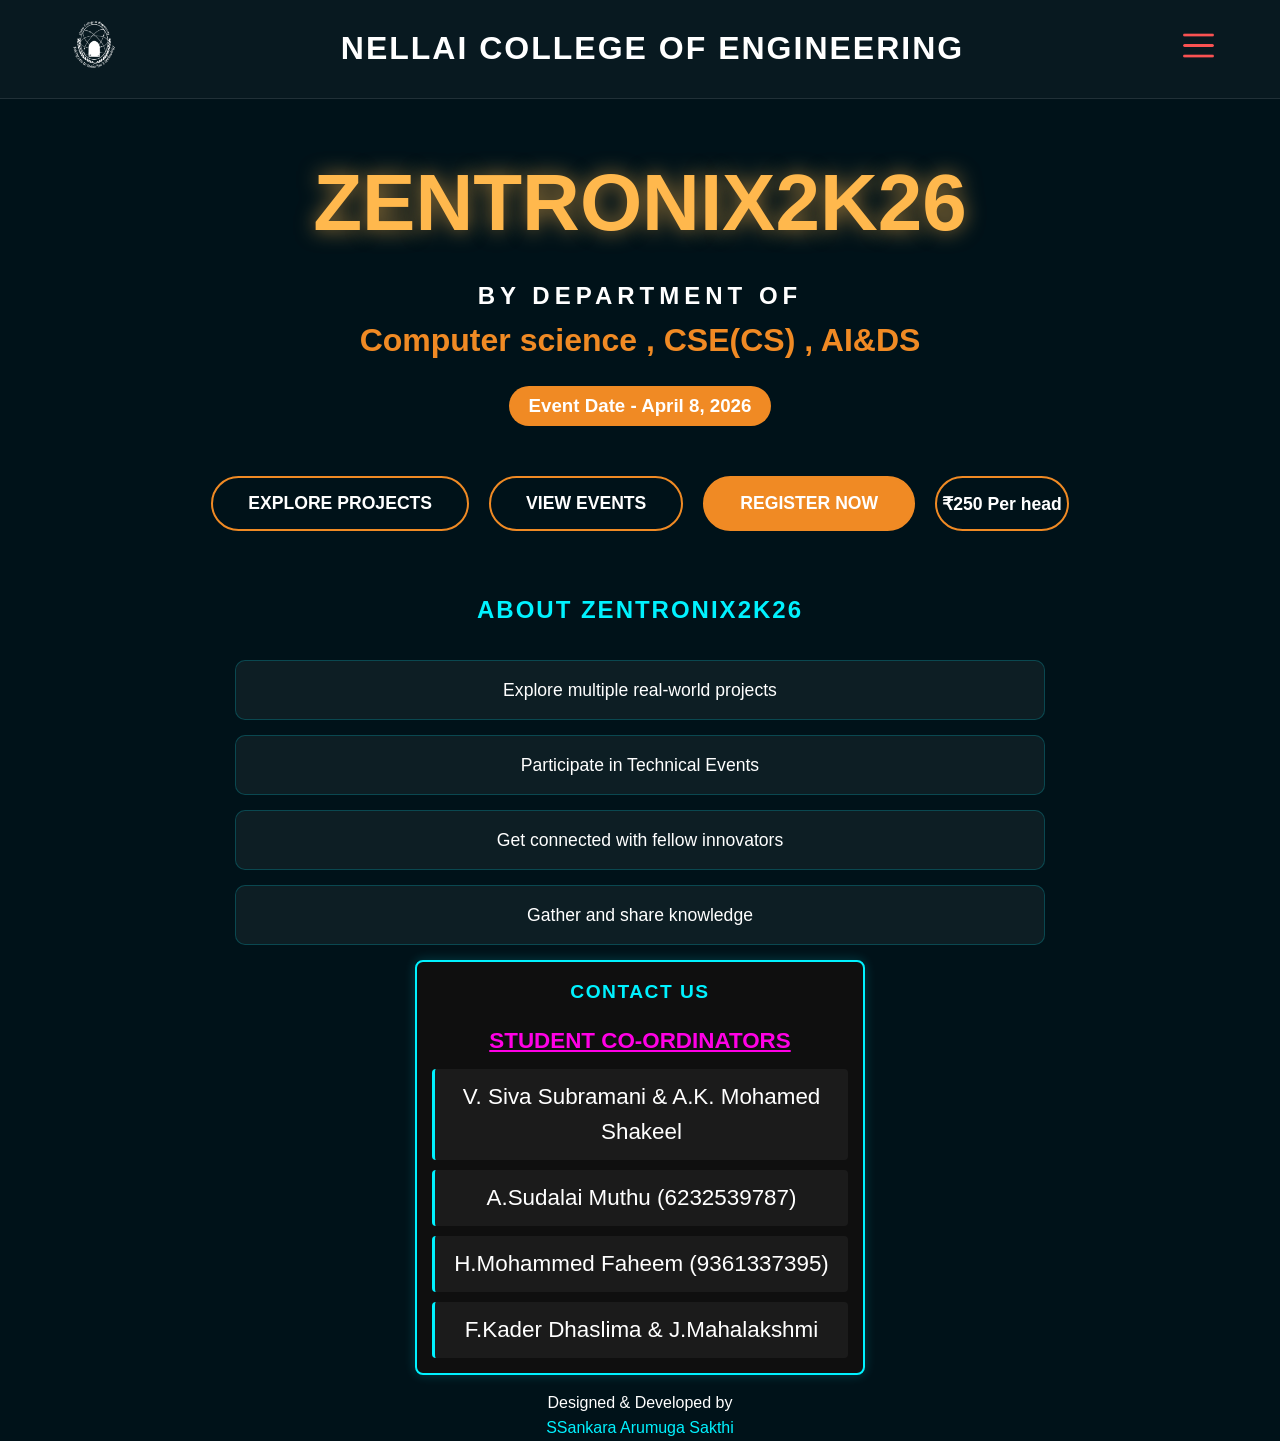
<file: index.html>
<!DOCTYPE html>
<html lang="en">
<head>
    <meta charset="UTF-8">
    <meta name="viewport" content="width=device-width, initial-scale=1.0">
    <title>ZENTRONIX2K26 - Nellai College of Engineering</title>
    <link rel="stylesheet" href="main.css">
    <link rel="stylesheet" href="https://cdnjs.cloudflare.com/ajax/libs/font-awesome/6.5.1/css/all.min.css">
</head>
<body>
    <header class="main-header">
        <div class="header-container">
            <div class="logoimg">
                <img src="img.png" alt="College Logo">
            </div>
            
            <h2 class="clgname">Nellai College of Engineering</h2>

            <nav class="navbar">
                <div class="menu-trigger" id="menuBtn">
                    <img src="icon.png" alt="Menu Icon">
                </div>
                <ul class="dropdown-menu" id="dropdownMenu">
                    <li><a href="#">Home</a></li>
                    <li><a href="events.html">Events</a></li>
                    <li><a href="projects.html">Projects</a></li>
                    <li><a href="https://forms.gle/JMaxgwK1YkYACjsS6">Register Now</a></li>
                </ul>
            </nav>
        </div>
    </header>

    <main>
        <section class="section2 hero">
            <h1 class="exponame">ZENTRONIX2K26</h1>
            <h2 class="dep">BY DEPARTMENT OF</h2>
            <h2 class="alldep">Computer science , CSE(CS) , AI&DS</h2>
            <h3 class="evedate">Event Date - April 8, 2026</h3>
        </section>

        <section class="section3">
            <button class="btn1" onclick="projectspage()">EXPLORE PROJECTS</button>
            <button class="btn2" onclick="eventspage()">VIEW EVENTS</button>
            <a href="https://forms.gle/JMaxgwK1YkYACjsS6"><button class="btn3">REGISTER NOW</button></a>
            <p class="price-tag">₹250 Per head</p>
            
        </section>

        <section class="info-section">
            <h2 class="abexpo">About ZENTRONIX2K26</h2>
            <div class="perks">
                <p>Explore multiple real-world projects</p>
                <p>Participate in Technical Events</p>
                <p>Get connected with fellow innovators</p>
                <p>Gather and share knowledge</p>
            </div>
        </section>

    <section class="contact-section">
    <h2 class="conus">Contact Us</h2>
    <div class="coordinator-list">
        <p class="title">STUDENT CO-ORDINATORS</p>

        <div class="coordinator-grid">
            <p>V. Siva Subramani & A.K. Mohamed Shakeel</p>
            <p>A.Sudalai Muthu (6232539787)</p>
            <p>H.Mohammed Faheem (9361337395)</p>
            <p>F.Kader Dhaslima & J.Mahalakshmi</p>
        </div>
    </div>
</section>

        <div id="preloader">
  <div class="loader-wrapper">
    <img src="img.png" alt="College Logo" class="pulse-logo">
    <div class="loader-bar"></div>
  </div>
  <div class="loader-text">ZENTRONIX 2K26</div>
</div>

<div class="trigger-container">
    <p>Designed & Developed by</p>
  <p id="profileTrigger" style="cursor:pointer; color:#00f2ff;">SSankara Arumuga Sakthi</p>
</div>

<div id="profileOverlay" class="overlay">
  <div class="profile-card">
    <div class="image-container">
      <img src="img.jpeg" alt="S SANKARA ARUMUGA SAKTHI">
    </div>
    <h2>S SANKARA<br>ARUMUGA SAKTHI</h2>
    <p class="subtitle">CSE • III Year Student</p>
    
    <div class="social-icons">
      <a href="mailto:ssankaraarumugasakthi@gmail.com" title="Email"><i class="fas fa-envelope"></i></a>
      <a href="https://github.com/SSankaaraArumugaSakthi" target="_blank"><i class="fab fa-github"></i></a>
      <a href="https://www.linkedin.com/in/sankara-arumuga-sakthi-166b33309?utm_source=share_via&utm_content=profile&utm_medium=member_android.com" target="_blank" title="LinkedIn"><i class="fab fa-linkedin"></i></a>
      <a href="https://www.instagram.com/ssankaraarumugasakthi" target="_blank" title="Instagram"><i class="fab fa-instagram"></i></a>
    </div>
  </div>
</div>

    </main>

    
    <script src="main.js"></script>
</body>
</html>
</file>
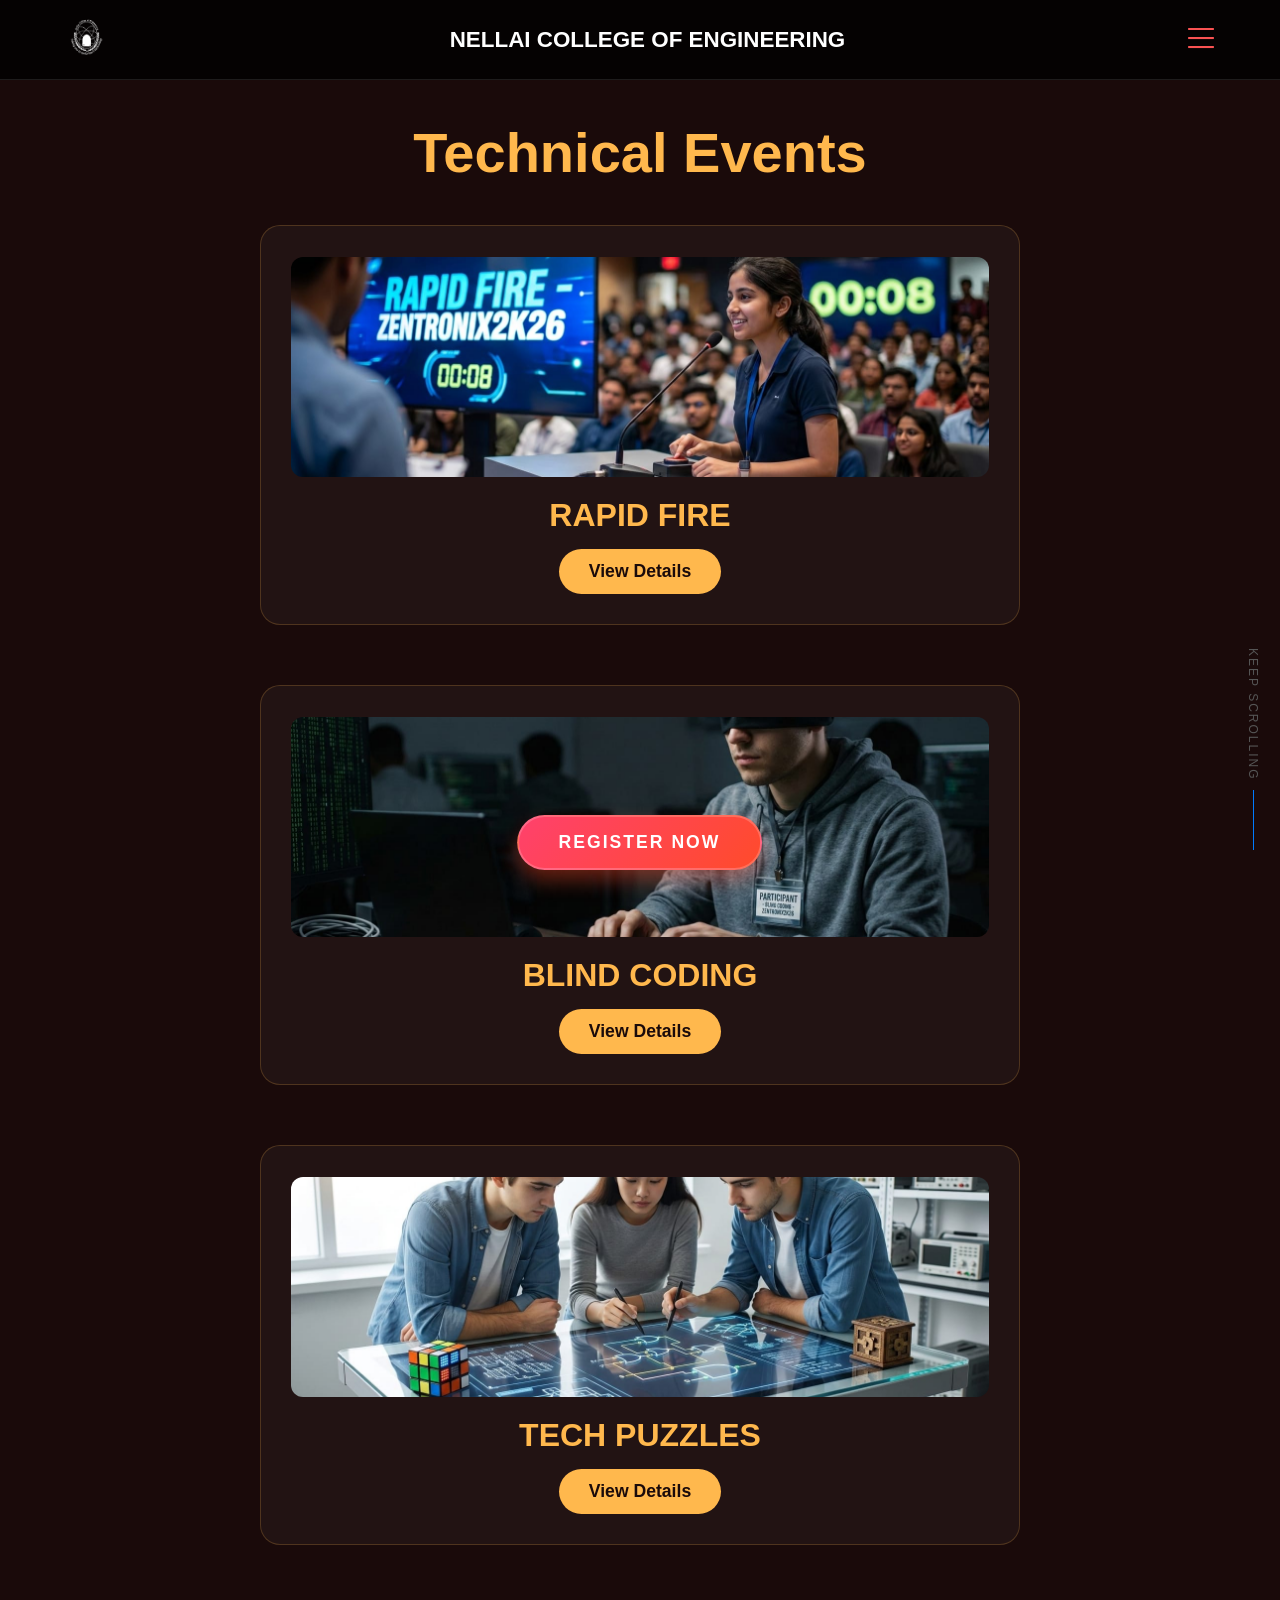
<file: events.html>
<!DOCTYPE html>
<html lang="en">
<head>
  <meta charset="UTF-8">
  <meta name="viewport" content="width=device-width, initial-scale=1.0">
  <title>Events - ZENTRONIX2K26</title>
  <link rel="stylesheet" href="events.css">
</head>
<body>

  <header class="main-header">
    <div class="header-container">
        <div class="logoimg">
            <img src="img.png" alt="College Logo">
        </div>
        <h2 class="clgname">Nellai College of Engineering</h2>
        <nav class="navbar">
            <div class="menu-trigger" id="logoBtn">
                <img src="icon.png" alt="Menu" class="logo">
            </div>
            <ul class="dropdown-menu" id="dropdownMenu">
                <li><a href="index.html">Home</a></li>
                <li><a href="events.html">Events</a></li>
                <li><a href="projects.html">Projects</a></li>
                <li><a href="https://forms.gle/JMaxgwK1YkYACjsS6">Register Now</a></li>
            </ul>
        </nav>
    </div>
  </header>

  <main>
    <h1 class="page-title">Technical Events</h1>
    <div class="container">

      <div class="card">
        <div class="card-inner">
          <div class="card-front">
            <img src="rapid.jpeg"alt="Event Image">
            <h2>RAPID FIRE</h2>
            <button class="flip-btn">View Details</button>
          </div>
          <div class="card-back">
            <h2>Event Details</h2>
            <p><strong>About Event:</strong>Answer as many technical questions as possible before the short timer expires.</p>
            <p><strong>Focus:</strong>Speed, Accuracy, and Cognitive Load.</p>
            <p><strong>Venue:</strong> CSE Seminar Hall.</p>
            <button class="back-btn">Flip Back</button>
          </div>
        </div>
      </div>

      <div class="card">
        <div class="card-inner">
          <div class="card-front">
            <img src="blind.jpeg" alt="Event Image">
            <h2>BLIND CODING</h2>
            <button class="flip-btn">View Details</button>
          </div>
          <div class="card-back">
            <h2>Event Details</h2>
            <p><strong>About Event:</strong>Code complex programs from memory without looking at your computer monitor's screen.</p>
            <p><strong>Focus:</strong>Lateral Thinking and Pattern Recognition.</p>
            <p><strong>Venue:</strong>CSE Seminar Hall</p>
            <button class="back-btn">Flip Back</button>
          </div>
        </div>
      </div>

      <div class="card">
        <div class="card-inner">
          <div class="card-front">
            <img src="pzz.jpeg" alt="Event Image">
            <h2>TECH PUZZLES</h2>
            <button class="flip-btn">View Details</button>
          </div>
          <div class="card-back">
                        <h2>Event Details</h2>

            <p><strong>About Event:</strong>Solve complex logical riddles and technical challenges using critical thinking and teamwork.</p>
            <p><strong>Focus:</strong>Muscle Memory and Mental Mapping.</p>
            <p><strong>Venue:</strong>CSE Seminar Hall</p>
            <button class="back-btn">Flip Back</button>
          </div>
        </div>
      </div>

      <div class="register-footer-container">
    <a href="https://forms.gle/JMaxgwK1YkYACjsS6" class="btn-center-fixed">Register Now</a>
</div>

              <div id="preloader">
  <div class="loader-wrapper">
    <img src="img.png" alt="College Logo" class="pulse-logo">
    <div class="loader-bar"></div>
  </div>
  <div class="loader-text">ZENTRONIX 2K26</div>
</div>

    <div class="scroll-indicator">
    <span>KEEP SCROLLING</span>
    <div class="scroll-line"></div>
</div>

  <script src="events.js"></script>
</body>
</html>
</file>
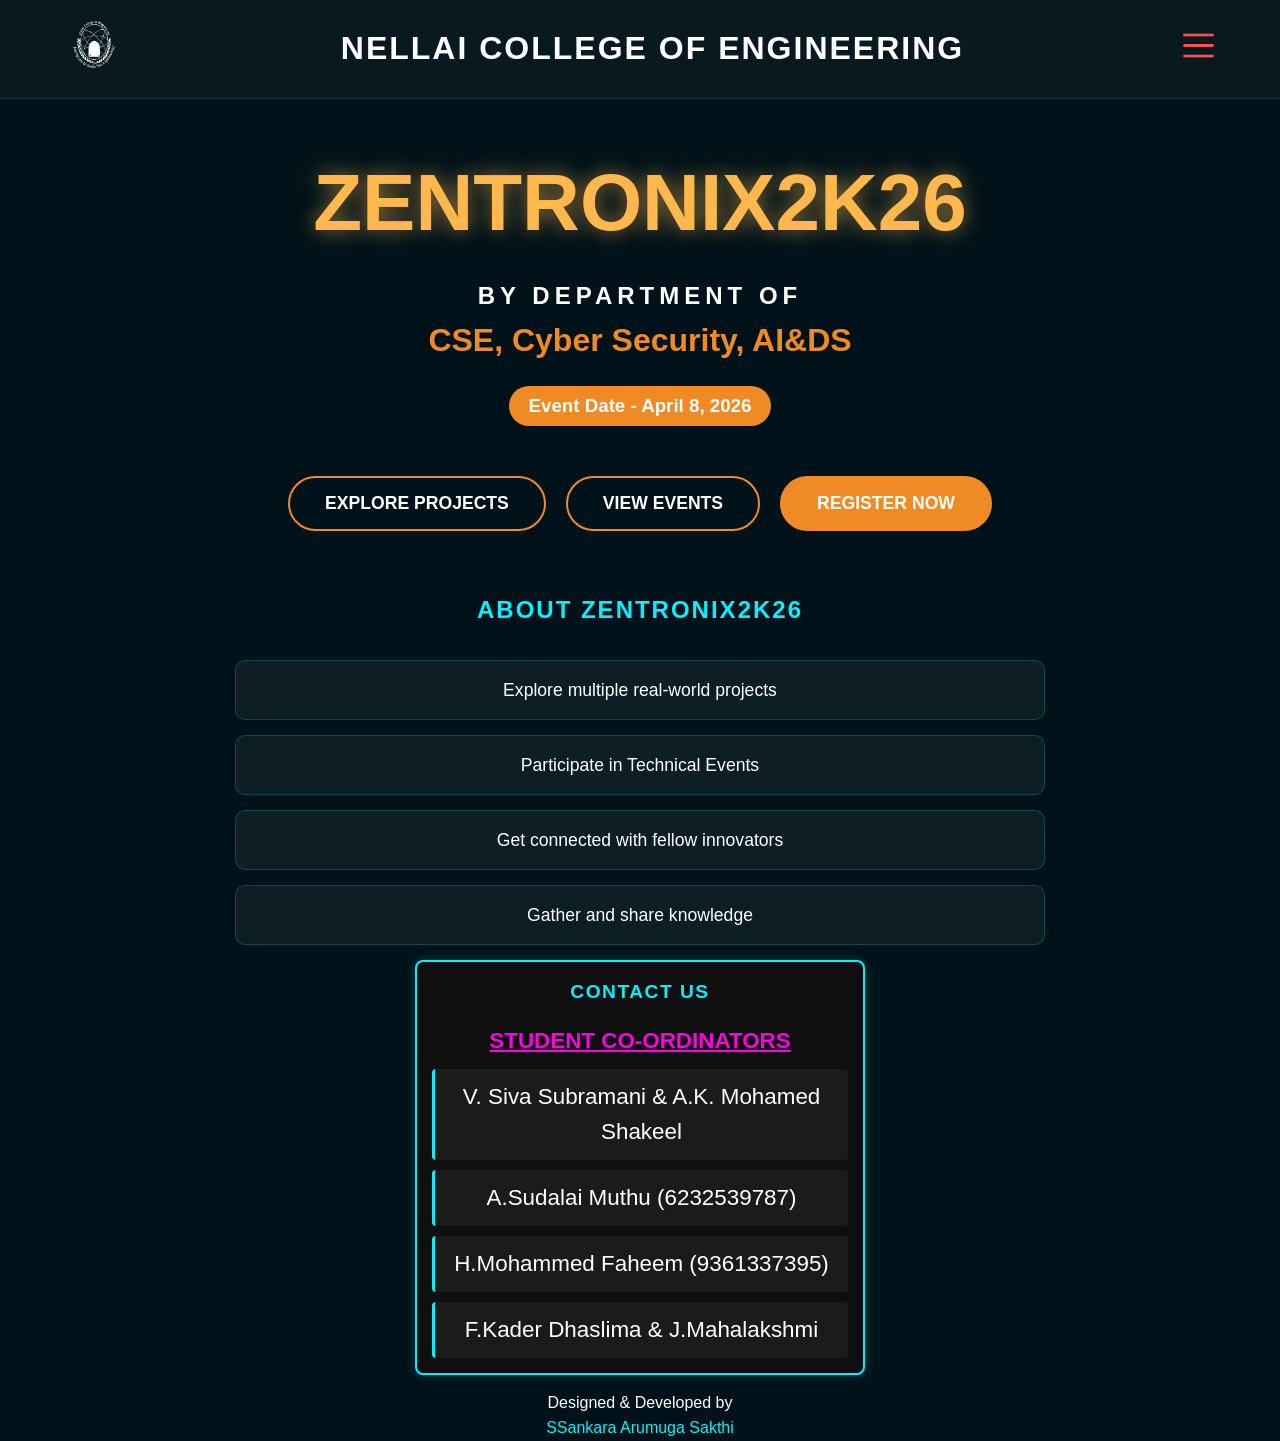
<file: main.html>
<!DOCTYPE html>
<html lang="en">
<head>
    <meta charset="UTF-8">
    <meta name="viewport" content="width=device-width, initial-scale=1.0">
    <title>ZENTRONIX2K26 - Nellai College of Engineering</title>
    <link rel="stylesheet" href="main.css">
    <link rel="stylesheet" href="https://cdnjs.cloudflare.com/ajax/libs/font-awesome/6.5.1/css/all.min.css">
</head>
<body>
    <header class="main-header">
        <div class="header-container">
            <div class="logoimg">
                <img src="img.png" alt="College Logo">
            </div>
            
            <h2 class="clgname">Nellai College of Engineering</h2>

            <nav class="navbar">
                <div class="menu-trigger" id="menuBtn">
                    <img src="icon.png" alt="Menu Icon">
                </div>
                <ul class="dropdown-menu" id="dropdownMenu">
                    <li><a href="#">Home</a></li>
                    <li><a href="events.html">Events</a></li>
                    <li><a href="projects.html">Projects</a></li>
                </ul>
            </nav>
        </div>
    </header>

    <main>
        <section class="section2 hero">
            <h1 class="exponame">ZENTRONIX2K26</h1>
            <h2 class="dep">BY DEPARTMENT OF</h2>
            <h2 class="alldep">CSE, Cyber Security, AI&DS</h2>
            <h3 class="evedate">Event Date - April 8, 2026</h3>
        </section>

        <section class="section3">
            <button class="btn1" onclick="projectspage()">EXPLORE PROJECTS</button>
            <button class="btn2" onclick="eventspage()">VIEW EVENTS</button>
            <button class="btn3">REGISTER NOW</button>
        </section>

        <section class="info-section">
            <h2 class="abexpo">About ZENTRONIX2K26</h2>
            <div class="perks">
                <p>Explore multiple real-world projects</p>
                <p>Participate in Technical Events</p>
                <p>Get connected with fellow innovators</p>
                <p>Gather and share knowledge</p>
            </div>
        </section>

    <section class="contact-section">
    <h2 class="conus">Contact Us</h2>
    <div class="coordinator-list">
        <p class="title">STUDENT CO-ORDINATORS</p>

        <div class="coordinator-grid">
            <p>V. Siva Subramani & A.K. Mohamed Shakeel</p>
            <p>A.Sudalai Muthu (6232539787)</p>
            <p>H.Mohammed Faheem (9361337395)</p>
            <p>F.Kader Dhaslima & J.Mahalakshmi</p>
        </div>
    </div>
</section>

        <div id="preloader">
  <div class="loader-wrapper">
    <img src="img.png" alt="College Logo" class="pulse-logo">
    <div class="loader-bar"></div>
  </div>
  <div class="loader-text">ZENTRONIX 2K26</div>
</div>

<div class="trigger-container">
    <p>Designed & Developed by</p>
  <p id="profileTrigger" style="cursor:pointer; color:#00f2ff;">SSankara Arumuga Sakthi</p>
</div>

<div id="profileOverlay" class="overlay">
  <div class="profile-card">
    <div class="image-container">
      <img src="img.jpeg" alt="S SANKARA ARUMUGA SAKTHI">
    </div>
    <h2>S SANKARA<br>ARUMUGA SAKTHI</h2>
    <p class="subtitle">CSE • III Year Student</p>
    
    <div class="social-icons">
      <a href="mailto:ssankaraarumugasakthi@gmail.com" title="Email"><i class="fas fa-envelope"></i></a>
      <a href="https://github.com/your-ssankaraarumugasakthi" target="_blank" title="GitHub"><i class="fab fa-github"></i></a>
      <a href="https://www.linkedin.com/in/sankara-arumuga-sakthi-166b33309?utm_source=share_via&utm_content=profile&utm_medium=member_android.com" target="_blank" title="LinkedIn"><i class="fab fa-linkedin"></i></a>
      <a href="https://www.instagram.com/ssankaraarumugasakthi" target="_blank" title="Instagram"><i class="fab fa-instagram"></i></a>
    </div>
  </div>
</div>

    </main>

    
    <script src="main.js"></script>
</body>
</html>
</file>
<file: main.css>
/* --- 1. THEME & RESET --- */
:root {
    --bg-dark: #1A0A0A;
    --gold: #FFB84D;
    --orange: #F08A24;
    --white: #FFFFFF;
    --shadow: rgba(0, 0, 0, 0.5);
}

/* --- 3. HERO SECTION (Color Updates) --- */
.exponame {
    font-size: clamp(2.5rem, 8vw, 5rem);
    color: var(--gold);
    text-shadow: 0 0 20px rgba(255, 184, 77, 0.6);
    margin-top: 40px;
}

.dep { color: var(--white); letter-spacing: 5px; margin-top: 10px; }

.alldep {
    color: var(--orange);
    font-size: clamp(1rem, 3vw, 2rem);
    margin-bottom: 20px;
}

.evedate {
    background: var(--orange);
    display: inline-block;
    padding: 5px 20px;
    border-radius: 50px;
    color: white;
}
/* --- 2. HEADER & NAVIGATION --- */
.main-header {
    width: 100%;
    background: rgba(255, 255, 255, 0.03);
    border-bottom: 1px solid rgba(255, 255, 255, 0.1);
    padding: 15px 0;
}

.header-container {
    max-width: 1400px;
    margin: 0 auto;
    display: flex;
    align-items: center;
    justify-content: space-between;
    padding: 0 5%;
}

.logoimg img {
    height: clamp(40px, 6vw, 60px);
    width: auto;
    filter: brightness(0) invert(1);
}

.clgname {
    flex-grow: 1;
    font-size: clamp(0.9rem, 2.5vw, 2rem);
    text-transform: uppercase;
    letter-spacing: 2px;
    margin: 0 20px;
    font-weight: 800;
}

.navbar { position: relative; }

.menu-trigger img {
    height: 35px;
    cursor: pointer;
    transition: 0.3s;
}

.dropdown-menu {
    display: none;
    position: absolute;
    right: 0;
    top: 55px;
    background: var(--orange);
    list-style: none;
    border-radius: 8px;
    min-width: 180px;
    z-index: 1000;
    box-shadow: 0px 10px 20px var(--shadow);
}

.dropdown-menu.show { display: block; animation: fadeIn 0.3s ease; }

@keyframes fadeIn {
    from { opacity: 0; transform: translateY(-10px); }
    to { opacity: 1; transform: translateY(0); }
}

.dropdown-menu li a {
    color: white;
    text-decoration: none;
    display: block;
    padding: 12px 20px;
    text-align: left;
    font-weight: 600;
}

.dropdown-menu li a:hover { background: var(--gold); color: var(--bg-dark); }

* {
    box-sizing: border-box;
    margin: 0;
    padding: 0;
}

body {
    background-color: var(--bg-dark);
    color: var(--white);
    font-family: 'Segoe UI', Roboto, sans-serif;
    line-height: 1.6;
    text-align: center;
    overflow-x: hidden;
}


/* --- 4. BUTTONS --- */
.section3 {
    display: flex;
    justify-content: center;
    gap: 20px;
    margin: 50px 0;
    flex-wrap: wrap;
}

button {
    font-size: 1.1rem;
    padding: 15px 35px;
    border: 2px solid var(--orange);
    background: transparent;
    color: var(--white);
    border-radius: 50px;
    font-weight: bold;
    cursor: pointer;
    transition: 0.3s;
}

.btn3 { background: var(--orange); }
button:hover { background: var(--gold); color: var(--bg-dark); transform: scale(1.05); }
/* --- CONTACT SECTION (Scaled to 75%) --- */
.contact-section {
    background-color: #0f0f0f;
    padding: 15px; /* Reduced from 20px */
    border: 2px solid #00f2ff;
    border-radius: 8px;
    color: #ffffff;
    font-family: 'Segoe UI', Tahoma, Geneva, Verdana, sans-serif;
    max-width: 450px; /* 75% of original 600px */
    margin: 15px auto;
    box-shadow: 0 0 12px rgba(0, 242, 255, 0.2);
}

.conus {
    text-align: center;
    color: #00f2ff;
    text-transform: uppercase;
    letter-spacing: 1.5px;
    margin-bottom: 15px;
    font-size: 1.2rem; /* Scaled down */
}

.title {
    font-weight: bold;
    text-align: center;
    color: #ff00e5;
    margin-bottom: 10px;
    font-size: 0.9rem; /* Scaled down */
    text-decoration: underline;
}

.coordinator-grid {
    display: grid;
    grid-template-columns: 1fr;
    gap: 10px; /* Reduced gap */
}

.coordinator-grid p {
    background: rgba(255, 255, 255, 0.05);
    padding: 10px; /* Reduced padding */
    margin: 0;
    font-size: 0.9rem; /* Smaller font for 3/4 look */
    border-left: 3px solid #00f2ff;
    border-radius: 4px;
    transition: transform 0.3s ease;
}

.coordinator-grid p:hover {
    transform: translateX(5px);
    background: rgba(0, 242, 255, 0.1);
}

/* --- Responsive Adjustments --- */
@media (max-width: 480px) {
    .contact-section {
        max-width: 90%; /* Occupies most of the screen on small phones */
        padding: 12px;
    }
    
    .coordinator-grid p {
        font-size: 0.85rem;
    }
}

/* --- 6. LAPTOP & LARGE SCREEN OVERRIDES --- */
@media (min-width: 769px) {
    .perks p {
        width: 100%;
        font-size: 1.5rem;
        padding: 25px;
        border: 2px solid rgba(255, 184, 77, 0.3);
    }

    .perks p:hover {
        border-color: var(--orange);
        background: rgba(240, 138, 36, 0.1);
        transform: translateY(-5px);
    }

    .coordinator-list p { font-size: 1.4rem; }
}

/* --- 7. MOBILE OVERRIDES --- */
@media (max-width: 768px) {
    .section3 { flex-direction: column; align-items: center; }
    button { width: 85%; }
}


/* --- 4. BUTTONS --- */
.section3 {
    display: flex;
    justify-content: center;
    gap: 20px;
    margin: 50px 0;
    flex-wrap: wrap;
}

button {
    font-size: 1.1rem;
    padding: 15px 35px;
    border: 2px solid var(--orange);
    background: transparent;
    color: var(--white);
    border-radius: 50px;
    font-weight: bold;
    cursor: pointer;
    position: relative;
    overflow: hidden;
    z-index: 1;
    transition: all 0.4s cubic-bezier(0.25, 0.8, 0.25, 1);
}

/* The Solid Button (btn3) */
.btn3 { 
    background: var(--orange); 
    border-color: var(--orange);
}

/* Hover Effects */
button:hover {
    color: var(--bg-dark);
    background: var(--gold);
    border-color: var(--gold);
    transform: translateY(-3px); /* Lift effect */
    box-shadow: 0 10px 20px rgba(255, 184, 77, 0.4); /* Gold glow */
    letter-spacing: 1px;
}

/* Active Click Effect */
button:active {
    transform: translateY(-1px);
    box-shadow: 0 5px 10px rgba(255, 184, 77, 0.2);
}

/* Optional: Shine Streak Animation */
button::before {
    content: '';
    position: absolute;
    top: 0;
    left: -100%;
    width: 100%;
    height: 100%;
    background: linear-gradient(
        120deg,
        transparent,
        rgba(255, 255, 255, 0.3),
        transparent
    );
    transition: all 0.6s;
    z-index: -1;
}

button:hover::before {
    left: 100%;
}

.price-tag {
    /* Layout: Fits content exactly */
    display: inline-flex;
    align-items: center;
    margin: 0;
    padding: 5px;

    /* Matching your button style but with tighter padding */
    font-size:1.1rem;
    font-weight: bold;
    color: var(--white);
    
    /* Border matching your code */
    border: 2px solid var(--orange);
    border-radius: 50px;
    
    /* No hover effects or transitions */
    cursor: default;
    pointer-events: none; /* Makes it non-interactive if desired */
}

/* Ensure no hover styles from other rules apply */
.price-tag:hover {
    transform: none !important;
    box-shadow: none !important;
    background: transparent !important;
    color: var(--white) !important;
    border-color: var(--orange) !important;
}

/* Initial state: hidden and moved down slightly */
.info-section {
    opacity: 0;
    transform: translateY(30px);
    transition: opacity 0.8s ease-out, transform 0.8s ease-out;
    visibility: hidden;
}

/* State when the section enters the viewport */
.info-section.is-visible {
    opacity: 1;
    transform: translateY(0);
    visibility: visible;
}

.perks p {
    opacity: 0;
    transform: translateX(-10px);
    transition: all 0.5s ease-in-out;
}

.is-visible .perks p {
    opacity: 1;
    transform: translateX(0);
}

/* Add delays for a cascading effect */
.is-visible .perks p:nth-child(1) { transition-delay: 0.2s; }
.is-visible .perks p:nth-child(2) { transition-delay: 0.4s; }
.is-visible .perks p:nth-child(3) { transition-delay: 0.6s; }
.is-visible .perks p:nth-child(4) { transition-delay: 0.8s; }

/* Preloader Container */
#preloader {
  position: fixed;
  top: 0;
  left: 0;
  width: 100%;
  height: 100vh;
  background: #1A0A0A; /* Matches your --bg-dark */
  display: flex;
  flex-direction: column;
  justify-content: center;
  align-items: center;
  z-index: 9999;
  transition: opacity 0.6s ease, visibility 0.6s ease;
}

.loader-wrapper {
  text-align: center;
  position: relative;
}

/* Pulsing Logo Animation */
.pulse-logo {
  height: 100px; /* Adjust size as needed */
  filter: brightness(0) invert(1); /* Keeps it white/silver like your header logo */
  animation: logoPulse 1.5s ease-in-out infinite;
  margin-bottom: 20px;
}

/* Small Loading Bar under logo */
.loader-bar {
  width: 120px;
  height: 3px;
  background: rgba(255, 184, 77, 0.2);
  border-radius: 10px;
  margin: 0 auto;
  position: relative;
  overflow: hidden;
}

.loader-bar::after {
  content: '';
  position: absolute;
  left: -100%;
  width: 100%;
  height: 100%;
  background: var(--gold);
  animation: loadingProgress 1s infinite linear;
}

.loader-text {
  margin-top: 15px;
  color: var(--gold);
  font-family: 'Segoe UI', sans-serif;
  font-weight: 800;
  letter-spacing: 4px;
  font-size: 0.8rem;
  text-transform: uppercase;
}

/* Animations */
@keyframes logoPulse {
  0%, 100% { transform: scale(1); opacity: 0.8; }
  50% { transform: scale(1.1); opacity: 1; filter: brightness(0) invert(1) drop-shadow(0 0 10px #FFB84D); }
}

@keyframes loadingProgress {
  0% { left: -100%; }
  100% { left: 100%; }
}

/* Hiding class */
.loader-hidden {
  opacity: 0;
  visibility: hidden;
  pointer-events: none;
}

:root {
  --bg-dark: #001219;
  --accent-cyan: #00f2ff;
  --card-bg: #001e26;
}

body {
  background-color: var(--bg-dark);
  font-family: 'Segoe UI', sans-serif;
  color: white;
}

/* Hidden state for overlay */
.overlay {
  display: none; 
  position: fixed;
  top: 0; left: 0;
  width: 100%; height: 100%;
  background: rgba(0, 0, 0, 0.8);
  justify-content: center;
  align-items: center;
  z-index: 1000;
}
:root {
  --bg-dark: #001219;
  --accent-cyan: #00f2ff;
  --card-bg: #001e26;
}

body {
  background-color: var(--bg-dark);
  font-family: 'Segoe UI', sans-serif;
  color: white;
}

.overlay {
  display: none; 
  position: fixed;
  top: 0; left: 0;
  width: 100%; height: 100%;
  background: rgba(0, 0, 0, 0.85);
  justify-content: center;
  align-items: center;
  z-index: 1000;
}

:root {
  --bg-dark: #001219;
  --accent-cyan: #00f2ff;
  --card-bg: #001e26;
}

body {
  background-color: var(--bg-dark);
  font-family: 'Segoe UI', sans-serif;
  color: white;
}

.overlay {
  display: none; 
  position: fixed;
  top: 0; left: 0;
  width: 100%; height: 100%;
  background: rgba(0, 0, 0, 0.85);
  justify-content: center;
  align-items: center;
  z-index: 1000;
}
:root {
  --bg-dark: #001219;
  --accent-cyan: #00f2ff;
  --card-bg: #001e26;
}

body {
  background-color: var(--bg-dark);
  font-family: 'Segoe UI', sans-serif;
  color: white;
}
/* 1/3 Size Profile Card (Desktop & Base) */
.profile-card {
  background: var(--card-bg);
  border: 1px solid var(--accent-cyan); /* Thinner border for small scale */
  border-radius: 20px;
  padding: 20px;
  text-align: center;
  width: 150px; /* 440px divided by 3 */
  box-shadow: 0 0 15px rgba(0, 242, 255, 0.2);
  transition: all 0.3s ease-in-out;
}

.profile-card img {
  width: 100%;
  border-radius: 8px;
  margin-bottom: 8px;
}

.profile-card h2 {
  font-size: 0.40rem; /* Scaled text */
  margin-bottom: 10px;
  line-height: 1.1;
  text-transform: uppercase;
}

.subtitle {
  font-size: 0.45rem;
  color: #aaa;
  margin-bottom: 10px;
}

.social-icons {
  display: flex;
  justify-content: center;
  gap: 3px;
  margin-top: 10px;
}

.social-icons a {
  color: var(--accent-cyan);
  text-decoration: none;
 
  display: flex;
  align-items: center;
  justify-content: center;
  /* Scaled Circles */
  width: 25px;
  height: 25px;
  font-size: 20px;
  transition: 0.3s;
}

.social-icons a:hover {
  background: var(--accent-cyan);
  color: var(--card-bg);
}

/* MOBILE VIEW: Maintain the 1/3 scale or slightly smaller */
@media screen and (max-width: 600px) {
  .profile-card {
    width: 130px; /* Slightly tighter for very small screens */
    padding: 10px;
  }
  
  .profile-card h2 { font-size: 0.6rem; }
  .subtitle { font-size: 0.4rem; }
  
  .social-icons a {
    width: 20px;
    height: 20px;
    font-size: 15px;
  }
}

.social-icons {
  display: flex;
  gap: 20px; /* Space between icons */
  font-size: 25px; /* Size of the icons */
}

.social-icons a {
  text-decoration: none;
  color: #333; /* Dark gray color */
  transition: 0.3s;
}

/* Optional: Add colors on hover */
.social-icons a:hover {
  color: #0077b5; /* Change to blue when mouse is over it */
}

/* --- COLORS USED: Neon Cyan (#00f2ff) & Neon Magenta (#ff00e5) --- */

.info-section {
    margin-top: 60px;
    text-align: center;
}

.abexpo {
    color: #00f2ff;
    text-transform: uppercase;
    letter-spacing: 2px;
    margin-bottom: 30px;
}

.perks {
    display: flex;
    flex-direction: column;
    align-items: center;
    gap: 15px;
    max-width: 900px;
    margin: 0 auto;
}

/* Base style for the perk boxes */
.perks p {
    width: 90%;
    padding: 15px;
    border: 1px solid rgba(0, 242, 255, 0.2); /* Cyan tint */
    background: rgba(255, 255, 255, 0.05);
    border-radius: 10px;
    font-size: 1.1rem;
    color: #fff;
    transition: 0.4s ease;
    
    /* Animation Initial State */
    opacity: 0;
    transform: translateY(30px);
}

/* Class to be added via Scroll (JavaScript) */
.perks p.show {
    opacity: 1;
    transform: translateY(0);
}

/* Subtle Glow on Hover */
.perks p:hover {
    border-color: #ff00e5; /* Changes to Magenta on hover */
    box-shadow: 0 0 15px rgba(255, 0, 229, 0.3);
    background: rgba(255, 0, 229, 0.05);
}
</file>
<file: events.css>
:root {
  --bg-dark: #1A0A0A;
  --gold: #FFB84D;
  --orange: #F08A24;
  --white: #FFFFFF;
}

* { box-sizing: border-box; margin: 0; padding: 0; }

body {
  font-family: 'Segoe UI', sans-serif;
  background: var(--bg-dark);
  color: var(--white);
  overflow-x: hidden;
}

/* --- HEADER --- */
.main-header { padding: 15px 0; background: rgba(0,0,0,0.8); border-bottom: 1px solid rgba(255,255,255,0.1); position: sticky; top: 0; z-index: 2000; }
.header-container { max-width: 1400px; margin: 0 auto; display: flex; align-items: center; justify-content: space-between; padding: 0 5%; }
.logoimg img { height: 45px;  filter: brightness(0) invert(1);}
.clgname { font-size: clamp(0.7rem, 2vw, 1.4rem); text-transform: uppercase; flex-grow: 1; text-align: center; font-weight: 800; }

.menu-trigger img { height: 30px; cursor: pointer; }
.dropdown-menu {
    position: absolute; display: none; right: 5%; top: 60px;
    background: var(--orange); border-radius: 8px; list-style: none; min-width: 160px; z-index: 1000;
}
.dropdown-menu.show { display: block; }
.dropdown-menu a { display: block; padding: 12px 20px; text-decoration: none; color: white; font-weight: bold; }

/* --- SINGLE COLUMN LAYOUT --- */
.page-title { margin: 40px 0; color: var(--gold); font-size: clamp(2rem, 5vw, 3.5rem); text-align: center; }

.container {
  display: flex;
  flex-direction: column; /* Force Single Column */
  align-items: center;
  gap: 60px; /* Spacing between events */
  max-width: 800px; /* Limits width on PC for readability */
  margin: 0 auto;
  padding: 0 20px 100px;
}

.card {
  width: 100%;
  height: 400px; /* Standard height to fit 2 per page on PC */
  perspective: 1000px;
}

.card-inner {
  position: relative; width: 100%; height: 100%;
  transition: transform 0.8s; transform-style: preserve-3d;
}

.card.flip .card-inner { transform: rotateY(180deg); }

.card-front, .card-back {
  position: absolute; width: 100%; height: 100%;
  border-radius: 20px; backface-visibility: hidden;
  display: flex; flex-direction: column; align-items: center; justify-content: center;
  padding: 30px; border: 1px solid rgba(255, 184, 77, 0.2);
}

.card-front { background: rgba(255, 255, 255, 0.04); }
.card-front img { width: 100%; height: 220px; object-fit: cover; border-radius: 12px; margin-bottom: 20px; }
.card-front h2 { color: var(--gold); margin-bottom: 15px; font-size: 2rem; }

.card-back {
  transform: rotateY(180deg);
  background: var(--orange);
  color: white;
  text-align: center;
}

.card-back h2 { margin-bottom: 20px; font-size: 2rem; }
.card-back p { font-size: 1.2rem; margin: 10px 0; }

/* --- BUTTONS --- */
button {
  padding: 12px 30px; border: none; border-radius: 50px; cursor: pointer; font-weight: bold; transition: 0.3s;
}
.flip-btn { background: var(--gold); color: var(--bg-dark); font-size: 1.1rem; }
.back-btn { background: var(--white); color: var(--orange); margin-top: 25px; }
button:hover { transform: scale(1.05); box-shadow: 0 5px 15px rgba(0,0,0,0.3); }

/* --- MOBILE RESPONSIVE (Strict 1 Column) --- */
@media (max-width: 768px) {
    .container { gap: 40px; }
    .card { height: 350px; } /* Slightly shorter for mobile screens */
    .card-front img { height: 180px; }
    .card-front h2, .card-back h2 { font-size: 1.5rem; }
    .card-back p { font-size: 1rem; }
}

.scroll-indicator {
    position: fixed;
    right: 20px;
    bottom: 50px;
    display: flex;
    flex-direction: column;
    align-items: center;
    z-index: 1000;
    pointer-events: none; /* Allows clicks to pass through to elements behind it */
}

.scroll-indicator span {
    writing-mode: vertical-rl;
    text-orientation: mixed;
    font-family: 'Arial', sans-serif;
    font-size: 12px;
    letter-spacing: 2px;
    color: #555; /* Change to match your theme */
    text-transform: uppercase;
    animation: nudgeText 2s ease-in-out infinite;
}

.scroll-line {
    width: 1px;
    height: 60px;
    background-color: #555;
    margin-top: 10px;
    position: relative;
    overflow: hidden;
}

/* Animated line effect */
.scroll-line::after {
    content: '';
    position: absolute;
    top: 0;
    left: 0;
    width: 100%;
    height: 100%;
    background: #007bff; /* Highlight color */
    animation: scrollLineMove 2s infinite;
}

/* Animations */
@keyframes nudgeText {
    0%, 100% { transform: translateY(0); }
    50% { transform: translateY(-5px); }
}

@keyframes scrollLineMove {
    0% { transform: translateY(-100%); }
    100% { transform: translateY(100%); }
}

/* Mobile Responsiveness */
@media (max-width: 768px) {
    .scroll-indicator {
        right: 10px; /* Closer to edge on mobile */
        bottom: 30px;
    }
    .scroll-indicator span {
        font-size: 10px;
        letter-spacing: 1px;
    }
    .scroll-line {
        height: 40px;
    }
}


/* Optimized Body Settings */
body, html {
    margin: 0;
    padding: 0;
    width: 100%;
    min-height: 100%;
    background-color: #1A0A0A; /* Matches your --bg-dark */
    font-family: 'Segoe UI', Roboto, sans-serif;
    /* This is critical: start hidden so user doesn't see 
       the page jump behind the loader, then JS will fix it */
    overflow-x: hidden; 
}


/* Preloader Container */
#preloader {
  position: fixed;
  top: 0;
  left: 0;
  width: 100%;
  height: 100vh;
  background: #1A0A0A; /* Matches your --bg-dark */
  display: flex;
  flex-direction: column;
  justify-content: center;
  align-items: center;
  z-index: 9999;
  transition: opacity 0.6s ease, visibility 0.6s ease;
}

.loader-wrapper {
  text-align: center;
  position: relative;
}

/* Pulsing Logo Animation */
.pulse-logo {
  height: 100px; /* Adjust size as needed */
  filter: brightness(0) invert(1); /* Keeps it white/silver like your header logo */
  animation: logoPulse 1.5s ease-in-out infinite;
  margin-bottom: 20px;
}

/* Small Loading Bar under logo */
.loader-bar {
  width: 120px;
  height: 3px;
  background: rgba(255, 184, 77, 0.2);
  border-radius: 10px;
  margin: 0 auto;
  position: relative;
  overflow: hidden;
}

.loader-bar::after {
  content: '';
  position: absolute;
  left: -100%;
  width: 100%;
  height: 100%;
  background: var(--gold);
  animation: loadingProgress 1s infinite linear;
}

.loader-text {
  margin-top: 15px;
  color: var(--gold);
  font-family: 'Segoe UI', sans-serif;
  font-weight: 800;
  letter-spacing: 4px;
  font-size: 0.8rem;
  text-transform: uppercase;
}

/* Animations */
@keyframes logoPulse {
  0%, 100% { transform: scale(1); opacity: 0.8; }
  50% { transform: scale(1.1); opacity: 1; filter: brightness(0) invert(1) drop-shadow(0 0 10px #FFB84D); }
}

@keyframes loadingProgress {
  0% { left: -100%; }
  100% { left: 100%; }
}

/* Hiding class */
.loader-hidden {
  opacity: 0;
  visibility: hidden;
  pointer-events: none;
}

.register-footer-container {
    position: fixed;
    bottom: 30px; /* Distance from the bottom of the screen */
    left: 50%;
    transform: translateX(-50%); /* Moves it back by half its width to center it */
    z-index: 9999;
    width: auto;
}

.btn-center-fixed {
    background: linear-gradient(135deg, #ff416c, #ff4b2b);
    color: white;
    padding: 15px 40px;
    text-decoration: none;
    font-size: 1.1rem;
    font-weight: bold;
    text-transform: uppercase;
    letter-spacing: 2px;
    border-radius: 50px; /* Capsule shape */
    box-shadow: 0 10px 20px rgba(255, 75, 43, 0.4);
    transition: all 0.3s ease;
    display: inline-block;
    white-space: nowrap;
    border: 2px solid rgba(255, 255, 255, 0.2);
}

.btn-center-fixed:hover {
    transform: scale(1.05); /* Slight grow effect */
    box-shadow: 0 15px 30px rgba(255, 75, 43, 0.6);
    background: linear-gradient(135deg, #ff4b2b, #ff416c);
    color: #fff;
}
</file>
